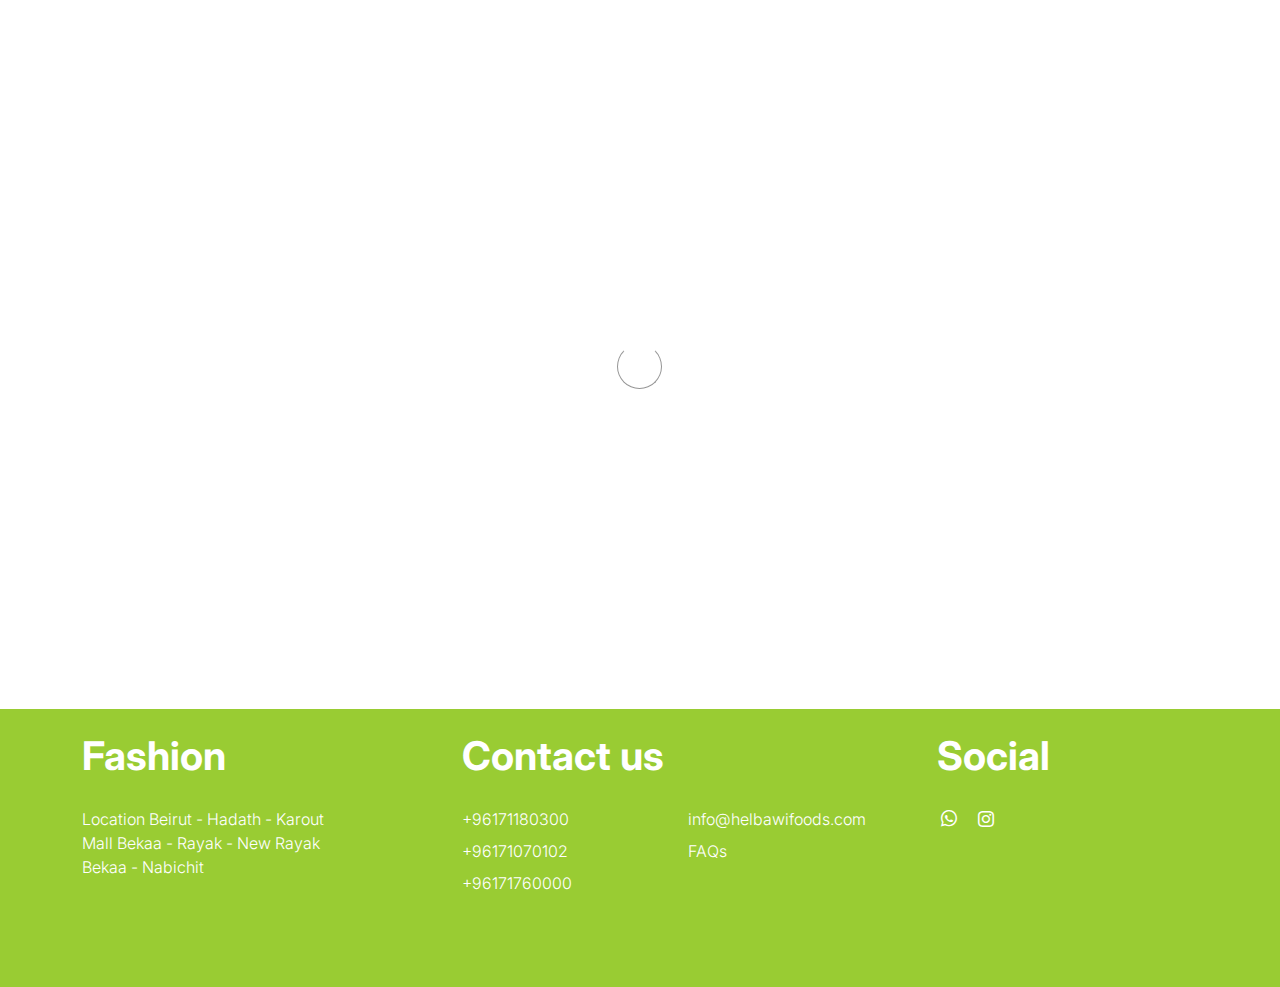
<file: index.html/about.html>
<!doctype html>
<html lang="en">
    <head>
        <meta charset="utf-8">
        <meta name="viewport" content="width=device-width, initial-scale=1">

        <meta name="description" content="">
        <meta name="author" content="">

        <title>Tooplate's Little Fashion - About Page</title>

        <!-- CSS FILES -->
        <link rel="preconnect" href="https://fonts.googleapis.com">

        <link rel="preconnect" href="https://fonts.gstatic.com" crossorigin>

        <link href="https://fonts.googleapis.com/css2?family=Inter:wght@100;300;400;700;900&display=swap" rel="stylesheet">

        <link href="css/bootstrap.min.css" rel="stylesheet">
        <link href="css/bootstrap-icons.css" rel="stylesheet">

        <link rel="stylesheet" href="css/slick.css"/>

        <link href="css/tooplate-little-fashion.css" rel="stylesheet">
        
<!--

Tooplate 2127 Little Fashion

https://www.tooplate.com/view/2127-little-fashion

-->
    </head>
    
    <body>

        <section class="preloader">
            <div class="spinner">
                <span class="sk-inner-circle"></span>
            </div>
        </section>
    
        <main>

            <nav class="navbar navbar-expand-lg">
                <div class="container">
                    <button class="navbar-toggler" type="button" data-bs-toggle="collapse" data-bs-target="#navbarNav" aria-controls="navbarNav" aria-expanded="false" aria-label="Toggle navigation">
                        <span class="navbar-toggler-icon"></span>
                    </button>
                    <a class="navbar-brand" href="index.html"><strong>Helbawi Foods</strong></a>
                    <div class="d-lg-none">
                        <a href="sign-in.html" class="bi-person custom-icon me-3"></a>

                        <a href="product-detail.html" class="bi-bag custom-icon"></a>
                    </div>

                    <div class="collapse navbar-collapse" id="navbarNav">
                      <ul class="navbar-nav mx-auto">
                            <li class="nav-item">
                                <a class="nav-link" href="index.html">Home</a>
                            </li>
                            <li class="nav-item"> <a class="nav-link active" href="about.html">About</a></li>
                            <li class="nav-item">
                                <a class="nav-link" href="products.html">Products</a>
                            </li>
                            <li class="nav-item"> <a class="nav-link" href="checkout.html">Checkout</a></li>
                            <li class="nav-item">
                                <a class="nav-link" href="contact.html">Contact</a>
                            </li>
                        </ul>

                        <p>&nbsp;</p>
                        <div class="d-none d-lg-block"> </div>
                    </div>
                </div>
            </nav>
<section class="testimonial section-padding">
      <div class="container">
                    <div class="row">

                      <div class="col-lg-9 mx-auto col-11">
                        <h2 class="text-center vvv">About us</h2>
                          <div class="slick-testimonial">
<div>
  <p class="lead bbb">Helbawi Foods is a treasure trove for those seeking healthy and quality groceries in Beirut. They boast a diverse selection, from nuts and dried fruits to spices, coffee, and even incense, all chosen with discerning taste. Whether you're fueling your fitness or simply craving natural goodness, Helbawi has something for every palate. And best of all, they make it easy to enjoy their offerings with convenient online ordering and delivery. So skip the supermarket hustle and step into a world of vibrant flavors and mindful sourcing - experience the difference with Helbawi Foods. </p>
  <div class="slick-testimonial-client d-flex align-items-center mt-4"> </div>
                            </div>
</div>
                        </div>

                    </div>
                </div>
            </section>

        </main>

        <footer class="site-footer">
            <div class="container">
                <div class="row">

                    <div class="col-lg-3 col-10 me-auto mb-4">
                      <h4 class="text-white mb-3">Fashion</h4>
                      <p class="footer-menu-link">Location Beirut - Hadath - Karout Mall Bekaa - Rayak - New Rayak Bekaa - Nabichit <br>
                      </p>
                      <br>
</div>

                    <div class="col-lg-5 col-8">
                      <h5 class="text-white mb-3">Contact us</h5>
                      <ul class="footer-menu d-flex flex-wrap">
                        <li class="footer-menu-item"><a href="about.html" class="footer-menu-link">+96171180300</a></li>
                        <li class="footer-menu-item"><a href="#" class="footer-menu-link">info@helbawifoods.com</a></li>
                        <li class="footer-menu-item"><a href="#" class="footer-menu-link">+96171070102</a></li>
                        <li class="footer-menu-item"><a href="#" class="footer-menu-link">FAQs</a></li>
                        <li class="footer-menu-item"><a href="#" class="footer-menu-link">+96171760000</a></li>
                      </ul>
                    </div>

                    <div class="col-lg-3 col-4">
                        <h5 class="text-white mb-3">Social</h5>

                        <ul class="social-icon">

                            <li></li>

                            <li><a href="#" class="social-icon-link bi-whatsapp"></a></li>

                            <li><a href="#" class="social-icon-link bi-instagram"></a></li>

                            <li></li>
                        </ul>
                    </div>

                </div>
            </div>
        </footer>

        <!-- TEAM MEMBER MODAL -->
        <div class="modal fade" id="don" tabindex="-1" aria-labelledby="exampleModalLabel" aria-hidden="true">
            <div class="modal-dialog modal-dialog-centered modal-lg">
                <div class="modal-content border-0">
                    <div class="modal-header flex-column">
                        <h3 class="modal-title" id="exampleModalLabel">Don Haruko</h3>

                        <h6 class="text-muted">Product, VP</h6>

                        <button type="button" class="btn-close" data-bs-dismiss="modal" aria-label="Close"></button>
                    </div>

                    <div class="modal-body">
                        <h5 class="mb-4">Over three years in business had the chance to work on variety of projects, with companies</h5>

                        <div class="row mb-4">
                            <div class="col-lg-6 col-12">
                                <p>Lorem ipsum dolor sit amet, consectetur adipiscing elit, sed do eiusmod tempor incididunt ut labore et dolore magna aliqua.</p>
                            </div>

                            <div class="col-lg-6 col-12">
                                <p>Incididunt ut labore et dolore magna aliqua. Quis ipsum suspendisse commodo viverra.</p>
                            </div>
                        </div>

                        <ul class="social-icon">
                            <li class="me-3"><strong>Where to find?</strong></li>

                            <li><a href="#" class="social-icon-link bi-youtube"></a></li>

                            <li><a href="#" class="social-icon-link bi-whatsapp"></a></li>

                            <li><a href="#" class="social-icon-link bi-instagram"></a></li>
                        </ul>
                    </div>
                </div>

            </div>
        </div>

        <!-- TEAM MEMBER MODAL -->
        <div class="modal fade" id="kelly" tabindex="-1" aria-labelledby="exampleModalLabel" aria-hidden="true">
            <div class="modal-dialog modal-dialog-centered modal-lg">
                <div class="modal-content border-0">
                    <div class="modal-header flex-column">
                        <h3 class="modal-title" id="exampleModalLabel">Kelly Lisa</h3>

                        <h6 class="text-muted">Global, Head of Marketing</h6>

                        <button type="button" class="btn-close" data-bs-dismiss="modal" aria-label="Close"></button>
                    </div>

                    <div class="modal-body">
                        <h5 class="mb-4">Over three years in business had the chance to work on variety of projects, with companies</h5>

                        <div class="row mb-4">
                            <div class="col-lg-6 col-12">
                                <p>Lorem ipsum dolor sit amet, consectetur adipiscing elit, sed do eiusmod tempor incididunt ut labore et dolore magna aliqua.</p>
                            </div>

                            <div class="col-lg-6 col-12">
                                <p>Incididunt ut labore et dolore magna aliqua. Quis ipsum suspendisse commodo viverra.</p>
                            </div>
                        </div>

                        <ul class="social-icon">
                            <li class="me-3"><strong>Where to find?</strong></li>

                            <li><a href="#" class="social-icon-link bi-facebook"></a></li>

                            <li><a href="#" class="social-icon-link bi-instagram"></a></li>
                        </ul>
                    </div>
                </div>

            </div>
        </div>

        <!-- TEAM MEMBER MODAL -->
        <div class="modal fade" id="marie" tabindex="-1" aria-labelledby="exampleModalLabel" aria-hidden="true">
            <div class="modal-dialog modal-dialog-centered modal-lg">
                <div class="modal-content border-0">
                    <div class="modal-header flex-column">
                        <h3 class="modal-title" id="exampleModalLabel">Marie Sam</h3>

                        <h6 class="text-muted">Founder & CEO</h6>

                        <button type="button" class="btn-close" data-bs-dismiss="modal" aria-label="Close"></button>
                    </div>

                    <div class="modal-body">
                        <h5 class="mb-4">Over three years in business had the chance to work on variety of projects, with companies</h5>

                        <div class="row mb-4">
                            <div class="col-lg-6 col-12">
                                <p>Lorem ipsum dolor sit amet, consectetur adipiscing elit, sed do eiusmod tempor incididunt ut labore et dolore magna aliqua.</p>
                            </div>

                            <div class="col-lg-6 col-12">
                                <p>Incididunt ut labore et dolore magna aliqua. Quis ipsum suspendisse commodo viverra.</p>
                            </div>
                        </div>

                        <ul class="social-icon">
                            <li class="me-3"><strong>Where to find?</strong></li>

                            <li><a href="#" class="social-icon-link bi-twitter"></a></li>

                            <li><a href="#" class="social-icon-link bi-linkedin"></a></li>

                            <li><a href="#" class="social-icon-link bi-envelope"></a></li>
                        </ul>
                    </div>
                </div>

            </div>
        </div>

        <!-- JAVASCRIPT FILES -->
        <script src="js/jquery.min.js"></script>
        <script src="js/bootstrap.bundle.min.js"></script>
        <script src="js/Headroom.js"></script>
        <script src="js/jQuery.headroom.js"></script>
        <script src="js/slick.min.js"></script>
        <script src="js/custom.js"></script>

    </body>
</html>
</file>
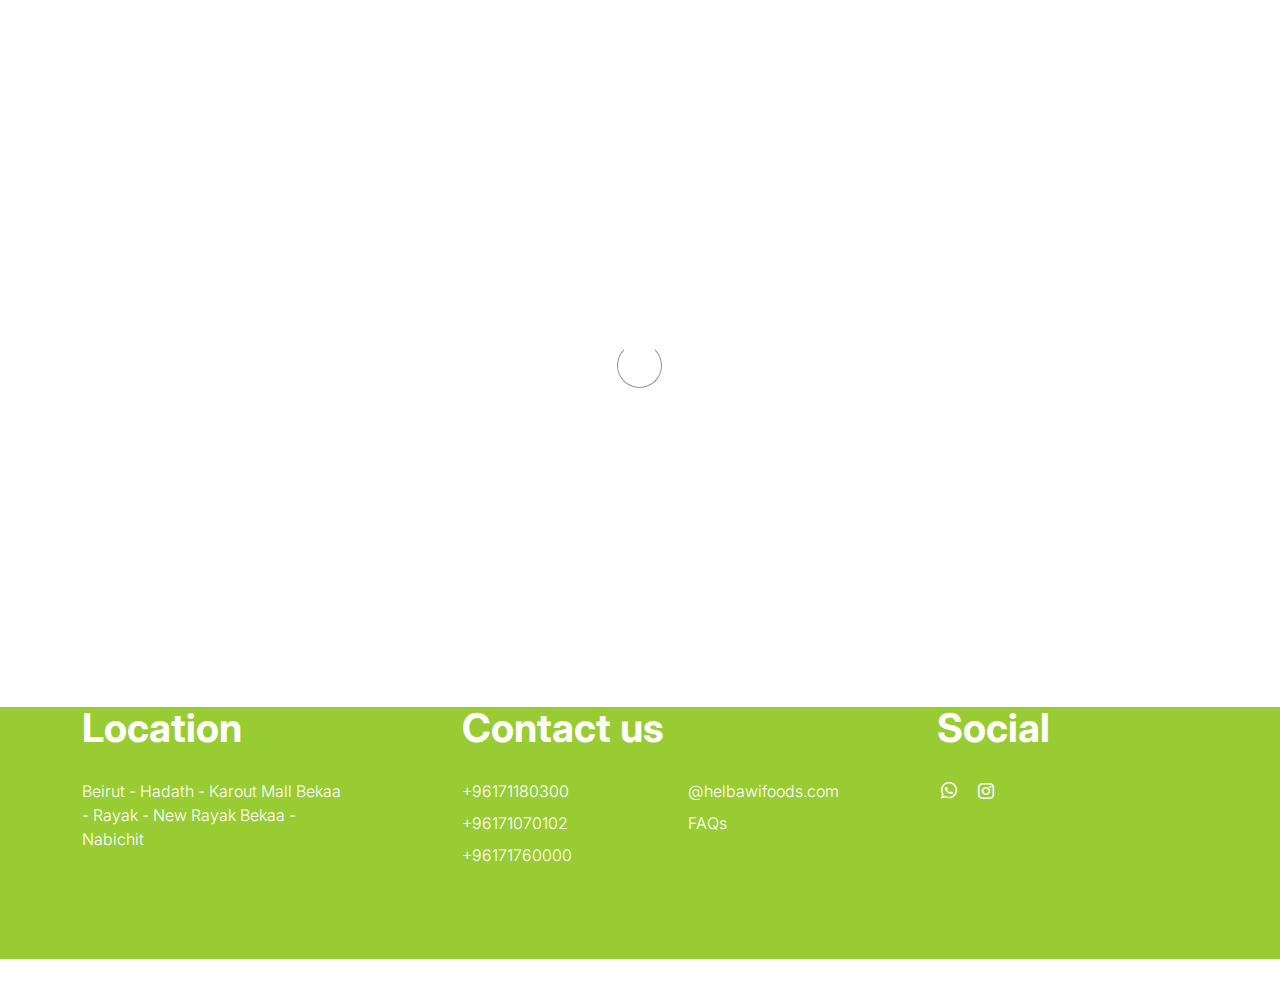
<file: index.html/checkout.html>
<!doctype html>
<html lang="en">
    <head>
        <meta charset="utf-8">
        <meta name="viewport" content="width=device-width, initial-scale=1">

        <meta name="description" content="">
        <meta name="author" content="">

        <title>Tooplate's Little Fashion - FAQs Page</title>

        <!-- CSS FILES -->
        <link rel="preconnect" href="https://fonts.googleapis.com">

        <link rel="preconnect" href="https://fonts.gstatic.com" crossorigin>

        <link href="https://fonts.googleapis.com/css2?family=Inter:wght@100;300;400;700;900&display=swap" rel="stylesheet">

        <link href="css/bootstrap.min.css" rel="stylesheet">
        <link href="css/bootstrap-icons.css" rel="stylesheet">

        <link rel="stylesheet" href="css/slick.css"/>

        <link href="css/tooplate-little-fashion.css" rel="stylesheet">
        
<!--

Tooplate 2127 Little Fashion

https://www.tooplate.com/view/2127-little-fashion

-->
    </head>
    
    <body>

        <section class="preloader">
            <div class="spinner">
                <span class="sk-inner-circle"></span>
            </div>
        </section>
    
        <main>

            <nav class="navbar navbar-expand-lg">
                <div class="container">
                    <button class="navbar-toggler" type="button" data-bs-toggle="collapse" data-bs-target="#navbarNav" aria-controls="navbarNav" aria-expanded="false" aria-label="Toggle navigation">
                        <span class="navbar-toggler-icon"></span>
                    </button>
                    <a class="navbar-brand bbb" href="index.html"><strong class="titre bbb">Helbawi Foods</strong></a>
                    <div class="d-lg-none">
                        <a href="sign-in.html" class="bi-person custom-icon me-3"></a>

                        <a href="product-detail.html" class="bi-bag custom-icon"></a>
                    </div>

                    <div class="collapse navbar-collapse" id="navbarNav">
                        <ul class="navbar-nav mx-auto">
                            <li class="nav-item">
                                <a class="nav-link" href="index.html">Home</a>
                            </li>
                            <li class="nav-item"> <a class="nav-link" href="about.html">About</a></li>
                            <li class="nav-item">
                                <a class="nav-link" href="products.html">Products</a>
                            </li>
                            <li class="nav-item"><a class="nav-link active" href="checkout.html">Checkout</a></li>
                            <li class="nav-item">
                                <a class="nav-link" href="contact.html">Contact</a>
                            </li>
                        </ul>

                        <div class="d-none d-lg-block"> </div>
                    </div>
                </div>
            </nav>

            <header class="site-header section-padding d-flex justify-content-center align-items-center">
                <div class="container">
                    <div class="row">

                        <div class="col-lg-10 col-12">
                          <h1> <span class="d-block text-dark">your card is empty :/</span> </h1>
                        </div>
                    </div>
                </div>
            </header>

            <section class="faq section-padding">
                <div class="container">
                    <div class="row"> </div>
                </div>
            </section>

        </main>

        <footer class="site-footer">
            <div class="container">
                <div class="row">

                    <div class="col-lg-3 col-10 me-auto mb-4">
                      <h4 class="text-white mb-3">Location</h4>
                      <p class="footer-menu-link">Beirut - Hadath - Karout Mall Bekaa - Rayak - New Rayak Bekaa - Nabichit <br>
                      </p>
                      <br>
</div>

                    <div class="col-lg-5 col-8">
                      <h5 class="text-white mb-3">Contact us</h5>
                      <ul class="footer-menu d-flex flex-wrap">
                        <li class="footer-menu-item"><a href="about.html" class="footer-menu-link">+96171180300</a></li>
                        <li class="footer-menu-item"><a href="#" class="footer-menu-link">@helbawifoods.com</a></li>
                        <li class="footer-menu-item"><a href="#" class="footer-menu-link">+96171070102</a></li>
                        <li class="footer-menu-item"><a href="#" class="footer-menu-link">FAQs</a></li>
                        <li class="footer-menu-item"><a href="#" class="footer-menu-link">+96171760000</a></li>
                      </ul>
                  </div>

                    <div class="col-lg-3 col-4">
                        <h5 class="text-white mb-3">Social</h5>

                        <ul class="social-icon">

                            <li></li>

                            <li><a href="#" class="social-icon-link bi-whatsapp"></a></li>

                            <li><a href="#" class="social-icon-link bi-instagram"></a></li>

                            <li></li>
                        </ul>
                    </div>

                </div>
            </div>
        </footer>

        <!-- JAVASCRIPT FILES -->
        <script src="js/jquery.min.js"></script>
        <script src="js/bootstrap.bundle.min.js"></script>
        <script src="js/Headroom.js"></script>
        <script src="js/jQuery.headroom.js"></script>
        <script src="js/slick.min.js"></script>
        <script src="js/custom.js"></script>

    </body>
</html>
</file>
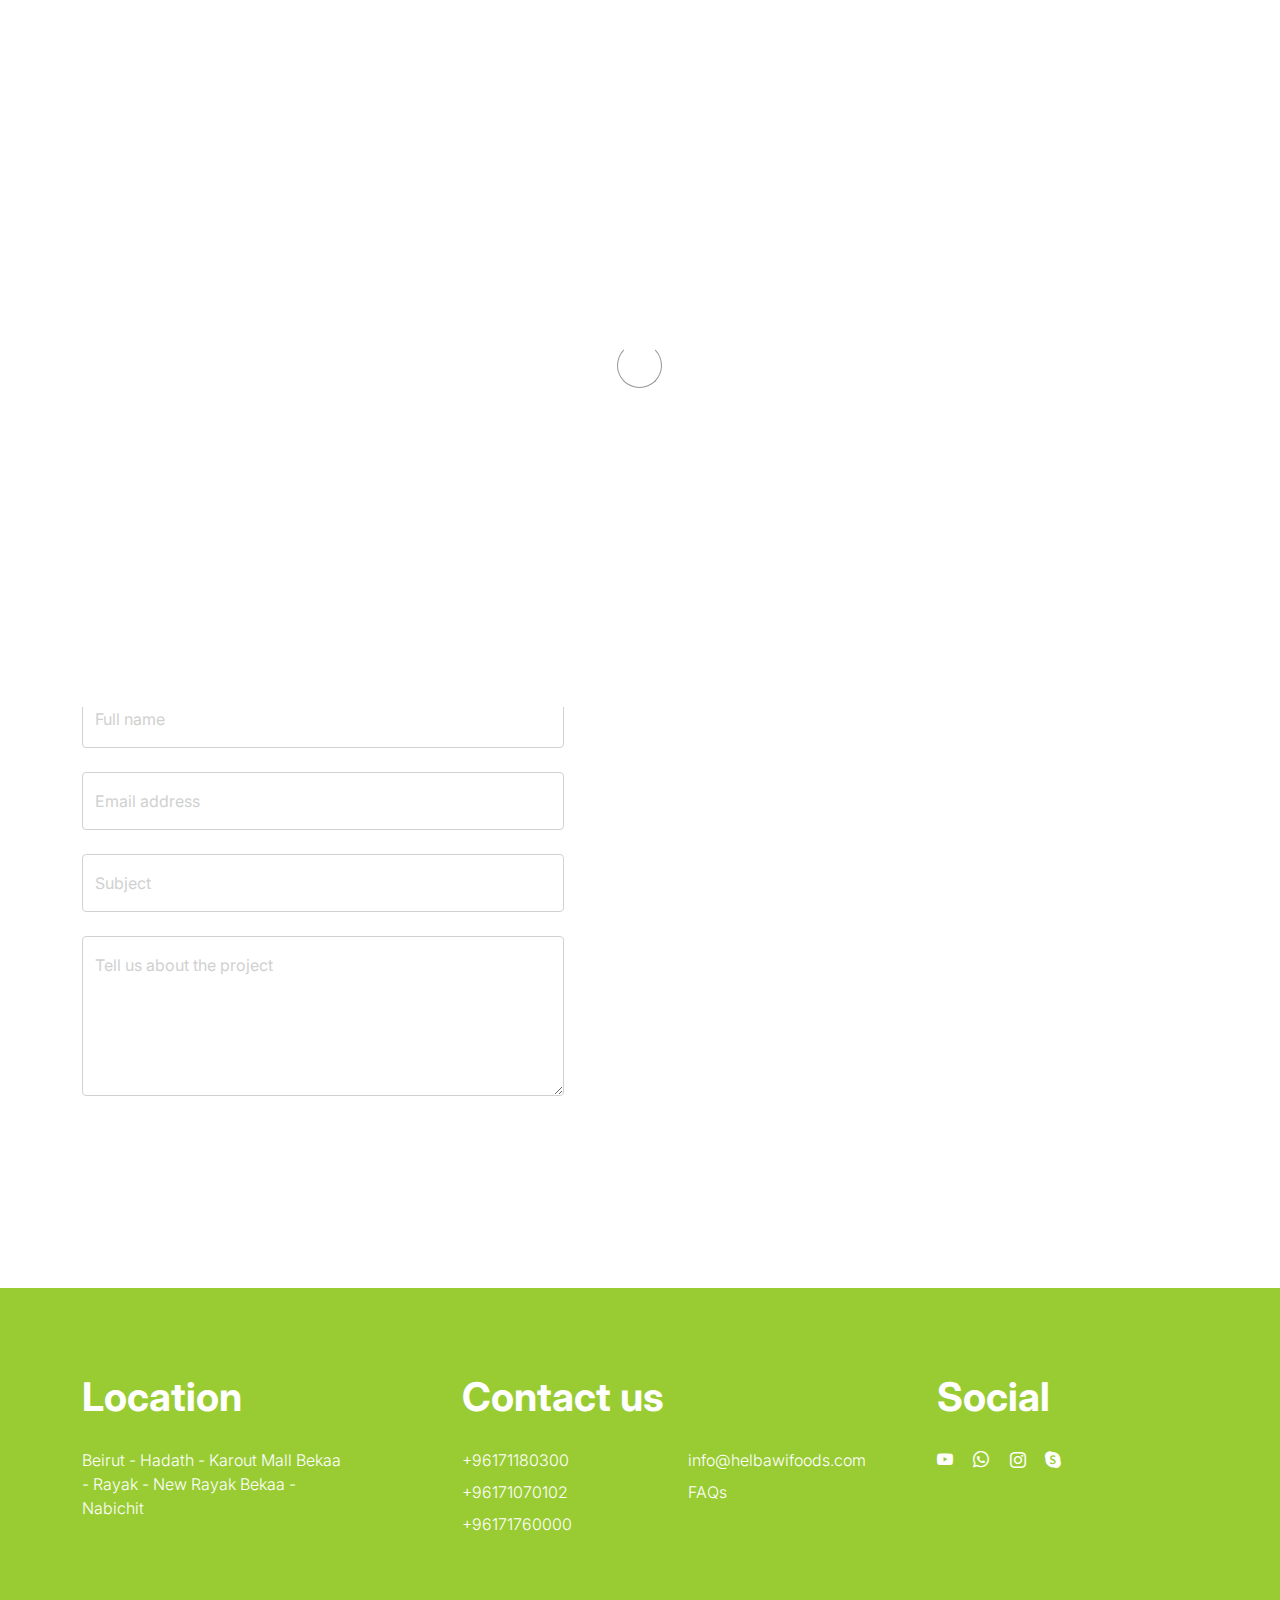
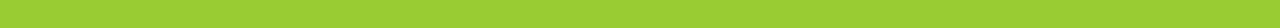
<file: index.html/contact.html>
<!doctype html>
<html lang="en">
    <head>
        <meta charset="utf-8">
        <meta name="viewport" content="width=device-width, initial-scale=1">

        <meta name="description" content="">
        <meta name="author" content="">

        <title>Tooplate's Little Fashion - Contact Page</title>

        <!-- CSS FILES -->
        <link rel="preconnect" href="https://fonts.googleapis.com">

        <link rel="preconnect" href="https://fonts.gstatic.com" crossorigin>

        <link href="https://fonts.googleapis.com/css2?family=Inter:wght@100;300;400;700;900&display=swap" rel="stylesheet">

        <link href="css/bootstrap.min.css" rel="stylesheet">
        <link href="css/bootstrap-icons.css" rel="stylesheet">

        <link rel="stylesheet" href="css/slick.css"/>

        <link href="css/tooplate-little-fashion.css" rel="stylesheet">
        
<!--

Tooplate 2127 Little Fashion

https://www.tooplate.com/view/2127-little-fashion

-->
    </head>
    
    <body>

        <section class="preloader">
            <div class="spinner">
                <span class="sk-inner-circle"></span>
            </div>
        </section>
    
        <main>

            <nav class="navbar navbar-expand-lg">
                <div class="container">
                    <button class="navbar-toggler" type="button" data-bs-toggle="collapse" data-bs-target="#navbarNav" aria-controls="navbarNav" aria-expanded="false" aria-label="Toggle navigation">
                        <span class="navbar-toggler-icon"></span>
                    </button>
                    <a class="navbar-brand" href="index.html"><strong class="titre bbb">Helbawi Foods</strong></a>
                    <div class="d-lg-none">
                        <a href="sign-in.html" class="bi-person custom-icon me-3"></a>

                        <a href="product-detail.html" class="bi-bag custom-icon"></a>
                    </div>

                    <div class="collapse navbar-collapse" id="navbarNav">
                        <ul class="navbar-nav mx-auto">
                            <li class="nav-item">
                                <a class="nav-link" href="index.html">Home</a>
                            </li>
                            <li class="nav-item"><a class="nav-link" href="about.html">About</a></li>
                            <li class="nav-item">
                                <a class="nav-link" href="products.html">Products</a>
                            </li>
                            <li class="nav-item"> <a class="nav-link" href="checkout.html">Checkout</a></li>
                            <li class="nav-item">
                                <a class="nav-link active" href="contact.html">Contact</a>
                            </li>
                        </ul>

                        <div class="d-none d-lg-block"> </div>
                    </div>
                </div>
            </nav>

            <header class="site-header section-padding-img site-header-image">
                <div class="container">
                    <div class="row">

                        <div class="col-lg-10 col-12 header-info">
                          <h1> <span class="d-block text-dark">STAY CONNECTED!</span></h1>
</div>
                    </div>
                </div>
</header>

            <section class="contact section-padding">
                <div class="container">
                    <div class="row">
                        
                        <div class="col-lg-6 col-12">
                          <h2 class="mb-4 bbb">Send us a message</h2>
                          <form class="contact-form me-lg-5 pe-lg-3" role="form">

                                <div class="form-floating">
                                    <input type="text" name="name" id="name" class="form-control" placeholder="Full name" required>

                                    <label for="name">Full name</label>
                                </div>

                                <div class="form-floating my-4">
                                    <input type="email" name="email" id="email" pattern="[^ @]*@[^ @]*" class="form-control" placeholder="Email address" required>

                                    <label for="email">Email address</label>
                                </div>
                                
                                <div class="form-floating my-4">
                                    <input type="subject" name="subject" id="subject"class="form-control" placeholder="Subject" required>

                                    <label for="subject">Subject</label>
                                </div>

                                <div class="form-floating mb-4">
                                    <textarea id="message" name="message" class="form-control" placeholder="Leave a comment here" required style="height: 160px"></textarea>

                                    <label for="message">Tell us about the project</label>
                                </div>

                                <div class="col-lg-5 col-6">
                                    <button type="submit" class="form-control">Send</button>
                                </div>
                            </form>
                        </div>
</div>
                </div>
            </section>
        </main>

        <footer class="site-footer">
            <div class="container">
                <div class="row">

                    <div class="col-lg-3 col-10 me-auto mb-4">
                      <h4 class="text-white mb-3">Location</h4>
                      <p class="footer-menu-link">Beirut - Hadath - Karout Mall Bekaa - Rayak - New Rayak Bekaa - Nabichit<br>
                      </p>
                      <br>
                        
                    </div>

                    <div class="col-lg-5 col-8">
                      <h5 class="text-white mb-3">Contact us</h5>
                      <ul class="footer-menu d-flex flex-wrap">
                        <li class="footer-menu-item"><a href="about.html" class="footer-menu-link">+96171180300</a></li>
                        <li class="footer-menu-item"><a href="#" class="footer-menu-link">info@helbawifoods.com</a></li>
                        <li class="footer-menu-item"><a href="#" class="footer-menu-link">+96171070102</a></li>
                        <li class="footer-menu-item"><a href="#" class="footer-menu-link">FAQs</a></li>
                        <li class="footer-menu-item"><a href="#" class="footer-menu-link">+96171760000</a></li>
                      </ul>
                    </div>

                    <div class="col-lg-3 col-4">
                        <h5 class="text-white mb-3">Social</h5>

                        <ul class="social-icon">

                            <li><a href="#" class="social-icon-link bi-youtube"></a></li>

                            <li><a href="#" class="social-icon-link bi-whatsapp"></a></li>

                            <li><a href="#" class="social-icon-link bi-instagram"></a></li>

                            <li><a href="#" class="social-icon-link bi-skype"></a></li>
                        </ul>
                    </div>

                </div>
            </div>
        </footer>

        <!-- JAVASCRIPT FILES -->
        <script src="js/jquery.min.js"></script>
        <script src="js/bootstrap.bundle.min.js"></script>
        <script src="js/Headroom.js"></script>
        <script src="js/jQuery.headroom.js"></script>
        <script src="js/slick.min.js"></script>
        <script src="js/custom.js"></script>
    </body>
</html>
</file>
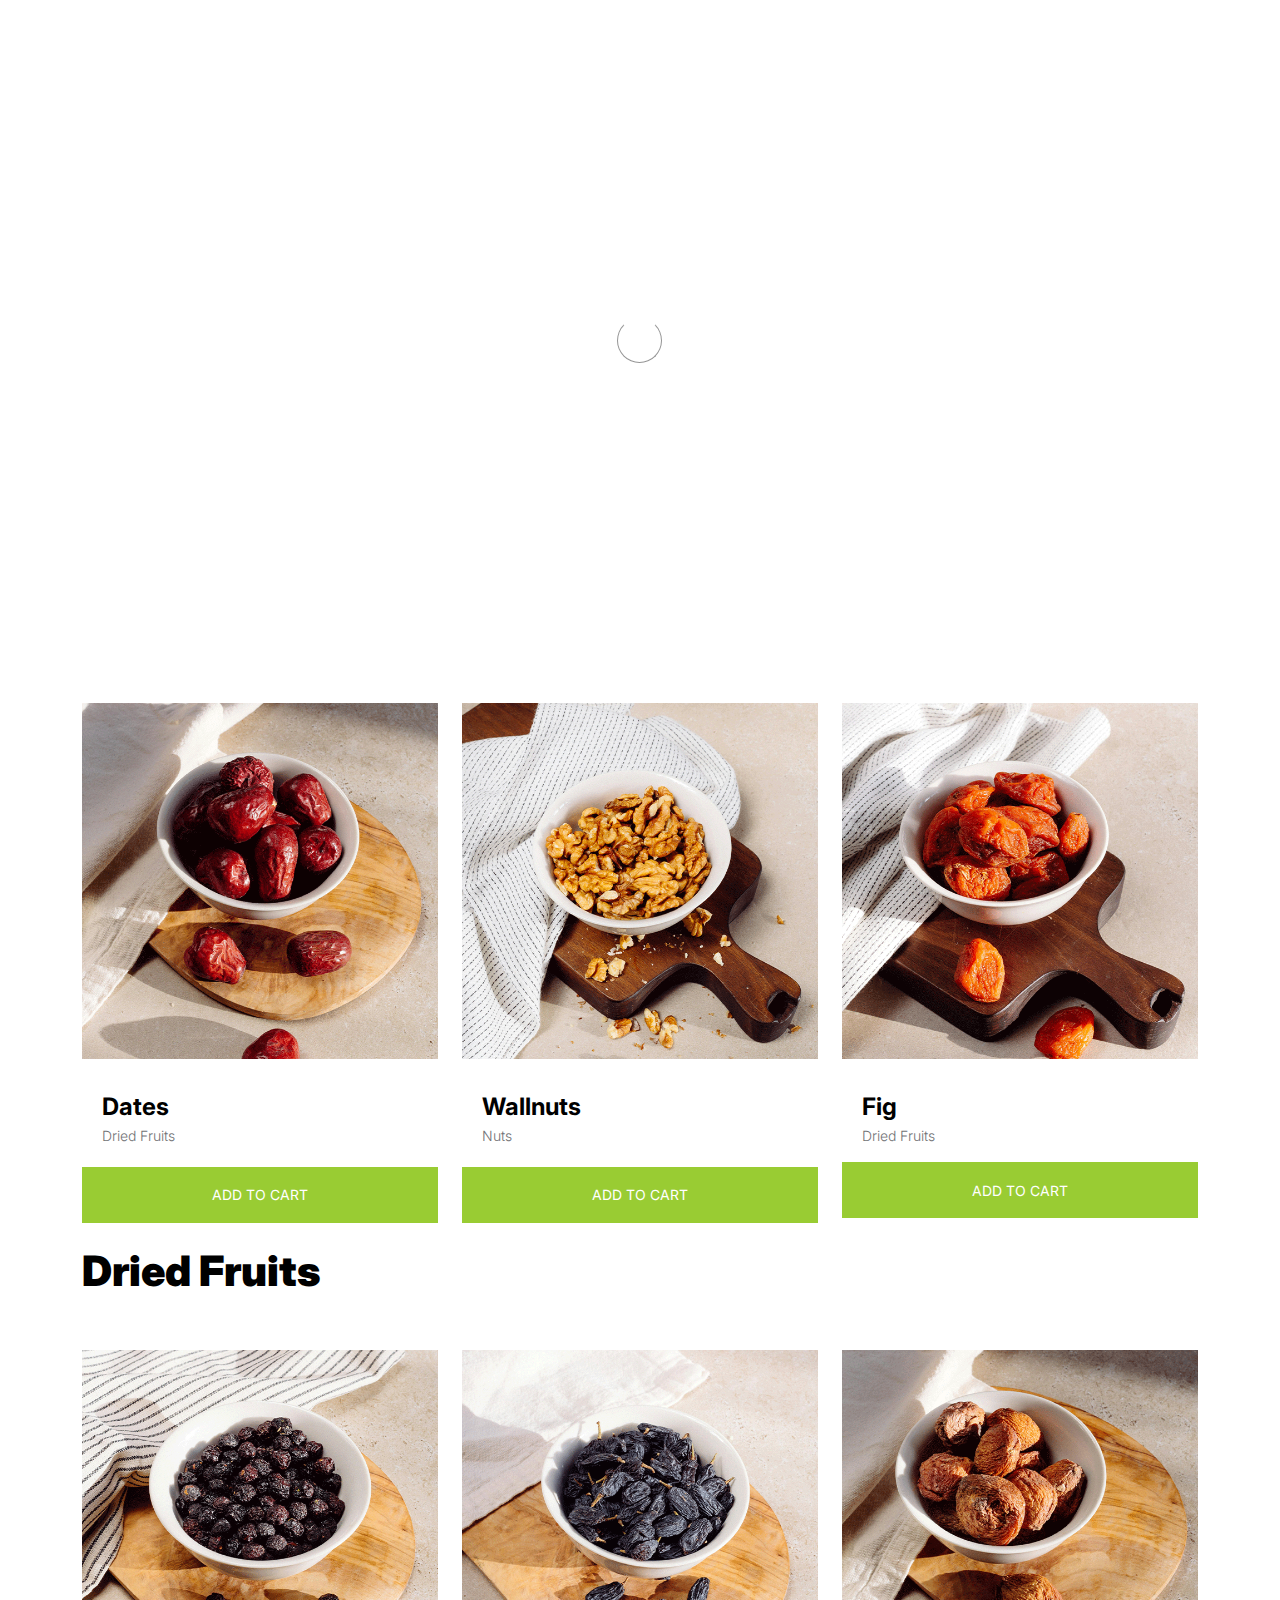
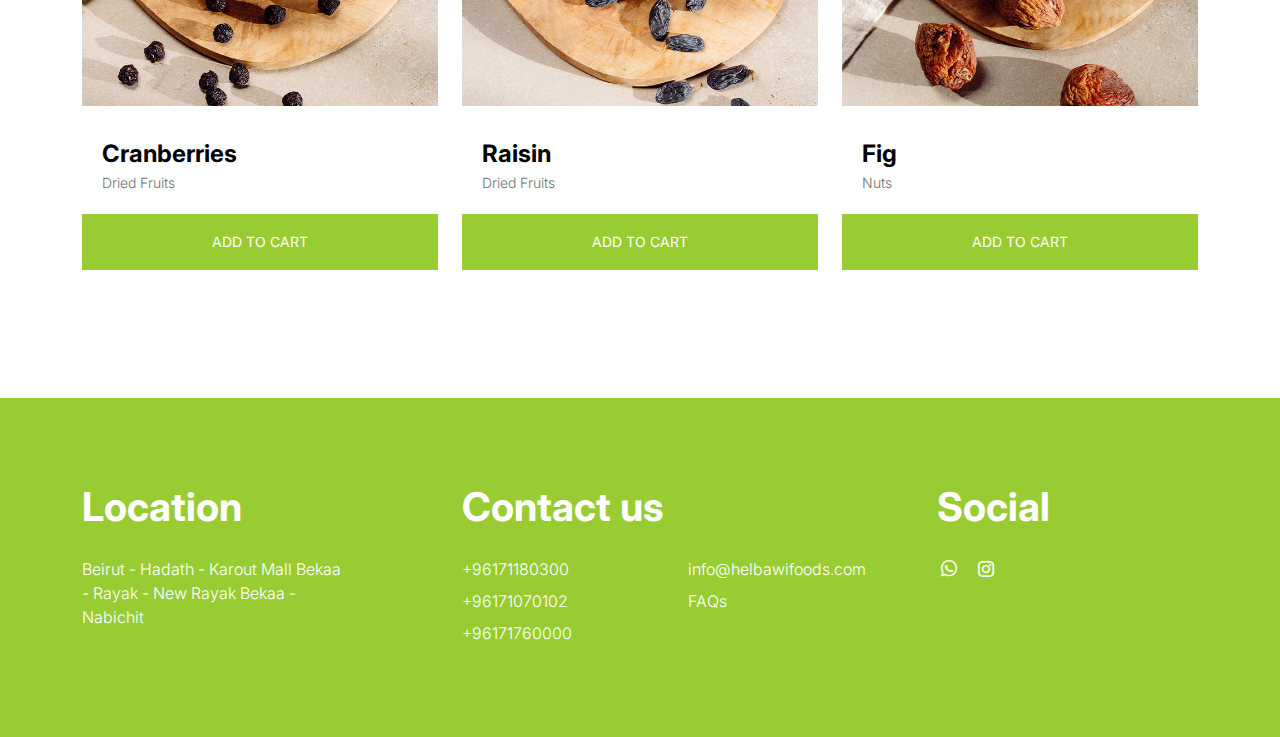
<file: index.html/products.html>
<!doctype html>
<html lang="en">
    <head>
        <meta charset="utf-8">
        <meta name="viewport" content="width=device-width, initial-scale=1">

        <meta name="description" content="">
        <meta name="author" content="">

        <title>Tooplate's Little Fashion - Products</title>

        <!-- CSS FILES -->
        <link rel="preconnect" href="https://fonts.googleapis.com">

        <link rel="preconnect" href="https://fonts.gstatic.com" crossorigin>

        <link href="https://fonts.googleapis.com/css2?family=Inter:wght@100;300;400;700;900&display=swap" rel="stylesheet">

        <link href="css/bootstrap.min.css" rel="stylesheet">
        <link href="css/bootstrap-icons.css" rel="stylesheet">

        <link rel="stylesheet" href="css/slick.css"/>

        <link href="css/tooplate-little-fashion.css" rel="stylesheet">
<!--

Tooplate 2127 Little Fashion

https://www.tooplate.com/view/2127-little-fashion

-->
    </head>
    
    <body>

        <section class="preloader">
            <div class="spinner">
                <span class="sk-inner-circle"></span>
            </div>
        </section>
    
        <main>

            <nav class="navbar navbar-expand-lg">
                <div class="container">
                    <button class="navbar-toggler" type="button" data-bs-toggle="collapse" data-bs-target="#navbarNav" aria-controls="navbarNav" aria-expanded="false" aria-label="Toggle navigation">
                        <span class="navbar-toggler-icon"></span>
                    </button>
                    <a class="navbar-brand" href="index.html"><strong class="titre bbb">Helbawi Foods</strong></a>
                    <div class="d-lg-none">
                        <a href="sign-in.html" class="bi-person custom-icon me-3"></a>

                        <a href="product-detail.html" class="bi-bag custom-icon"></a>
                    </div>

                    <div class="collapse navbar-collapse" id="navbarNav">
                        <ul class="navbar-nav mx-auto">
                            <li class="nav-item">
                                <a class="nav-link" href="index.html">Home</a>
                            </li>
                            <li class="nav-item"> <a class="nav-link" href="about.html">About</a></li>
                            <li class="nav-item">
                                <a class="nav-link active" href="products.html">Products</a>
                            </li>
                            <li class="nav-item"> <a class="nav-link" href="checkout.html">Checkout</a></li>
                            <li class="nav-item">
                                <a class="nav-link" href="contact.html">Contact</a>
                            </li>
                        </ul>

                        <div class="d-none d-lg-block"> </div>
                    </div>
                </div>
            </nav>

            <header class="site-header section-padding d-flex justify-content-center align-items-center">
                <div class="container">
                    <div class="row">

                        <div class="col-lg-10 col-12">
                          <h1> <span class="d-block text-dark">Choose your</span></h1>
                          <h1><span class="d-block text-dark">favorites</span> </h1>
                        </div>
                    </div>
                </div>
            </header>

            <section class="products section-padding">
                <div class="container">
                    <div class="row">
                        
                        <div class="col-12">
                            <h2 class="mb-5 bbb">New Arrivals</h2>
                        </div>

                        <div class="col-lg-4 col-12 mb-3">
                            <div class="product-thumb">
                                <a href="product-detail.html">
                                    <img src="images/product/aaewr.gif" class="img-fluid product-image" alt="">                                </a>

                              <div class="product-top d-flex"> </div>

                              <div class="product-info d-flex">
                                    <div>
                                      <h5 class="product-title mb-0"> <a href="product-detail.html" class="product-title-link ccc">Dates</a></h5>
                                      <p class="product-p">Dried Fruits</p>
                                    </div>

                                    <small class="product-price text-muted ms-auto">$25</small>
                                </div>
                                <a href="products.html">
                                <button type="submit" class="btn custom-btn cart-btn" data-bs-toggle="modal" data-bs-target="#cart-modal">Add to Cart</button>
                          </a>                            </div>
                        </div>

                        <div class="col-lg-4 col-12 mb-3">
                            <div class="product-thumb">
                                <a href="product-detail.html">
                                    <img src="images/product/kniil;ll;.gif" class="img-fluid product-image" alt="">                                </a>

                                <div class="product-top d-flex"> </div>

                              <div class="product-info d-flex">
                                    <div>
                                      <h5 class="product-title mb-0"> <a href="product-detail.html" class="product-title-link ccc">Wallnuts</a></h5>
                                      <p class="product-p">Nuts</p>
                                    </div>

                                    <small class="product-price text-muted ms-auto">$35</small>
                                </div>
                                <a href="products.html">
                                <button type="submit" class="btn custom-btn cart-btn" data-bs-toggle="modal" data-bs-target="#cart-modal">Add to Cart</button>
                          </a>                            </div>
                        </div>
<div class="col-lg-4 col-12">
            <div class="product-thumb">
                                <a href="product-detail.html">
                                    <img src="images/product/k.gif" class="img-fluid product-image" alt="">                                </a>

              <div class="product-top d-flex"> </div>

              <div class="product-info d-flex">
                                    <div>
                                      <h5 class="product-title mb-0"> <a href="product-detail.html" class="product-title-link ccc">Fig</a></h5>
                                      <p class="product-p">Dried Fruits</p>
                                    </div>

                                    <small class="product-price text-muted ms-auto">$45</small>
                                </div>
                                <a href="products.html">
                                <button type="submit" class="btn custom-btn cart-btn" data-bs-toggle="modal" data-bs-target="#cart-modal">Add to Cart</button>
          </a>            </div>
                      </div>

                        <div class="col-12">
                          <h2 class="mb-5 bbb">Dried Fruits</h2>
                        </div>

                        <div class="col-lg-4 col-12 mb-3">
                            <div class="product-thumb">
                                <a href="product-detail.html">
                                    <img src="images/product/bougi.gif" class="img-fluid product-image" alt="">                                </a>

                                <div class="product-top d-flex"> </div>

                              <div class="product-info d-flex">
                                    <div>
                                      <h5 class="product-title mb-0"> <a href="product-detail.html" class="product-title-link ccc">Cranberries</a></h5>
                                      <p class="product-p" data_temp_dwid="1">Dried Fruits</p>
                                    </div>

                                    <small class="product-price text-muted ms-auto">$50</small>
                                </div>
                                <a href="products.html">
                                <button type="submit" class="btn custom-btn cart-btn" data-bs-toggle="modal" data-bs-target="#cart-modal">Add to Cart</button>
                          </a>                            </div>
                        </div>

                        <div class="col-lg-4 col-12 mb-3">
                            <div class="product-thumb">
                                <a href="product-detail.html">
                                    <img src="images/product/sdfhgjh.gif" class="img-fluid product-image" alt="">                                </a>

                                <div class="product-top d-flex"> </div>

                                <div class="product-info d-flex">
                                    <div>
                                      <h5 class="product-title mb-0"> <a href="product-detail.html" class="product-title-link ccc">Raisin</a></h5>
                                      <p class="product-p">Dried Fruits</p>
                                    </div>

                                    <small class="product-price text-muted ms-auto">$100</small>
                                </div>
                                <a href="products.html">
                                <button type="submit" class="btn custom-btn cart-btn" data-bs-toggle="modal" data-bs-target="#cart-modal">Add to Cart</button>
                            </a>                            </div>
                        </div>

                        <div class="col-lg-4 col-12 mb-3">
                            <div class="product-thumb">
                                <a href="product-detail.html">
                                    <img src="images/product/anis-m-WnVrO-DvxcE-unsplash.gif" class="img-fluid product-image" alt="">                                </a>

                                <div class="product-top d-flex"> </div>

                                <div class="product-info d-flex">
                                    <div>
                                      <h5 class="product-title mb-0"> <a href="product-detail.html" class="product-title-link ccc">Fig</a></h5>
                                      <p class="product-p">Nuts</p>
                                    </div>

                                    <small class="product-price text-muted ms-auto">$200</small>
                                </div>
                                <a href="products.html">
                                <button type="submit" class="btn custom-btn cart-btn" data-bs-toggle="modal" data-bs-target="#cart-modal">Add to Cart</button>
                            </a>                            </div>
                        </div>

                    </div>
                </div>
            </section>

        </main>

        <footer class="site-footer">
            <div class="container">
                <div class="row">

                    <div class="col-lg-3 col-10 me-auto mb-4">
                      <h4 class="text-white mb-3">Location</h4>
                      <p class="footer-menu-link">Beirut - Hadath - Karout Mall Bekaa - Rayak - New Rayak Bekaa - Nabichit <br>
                      </p>
                      <br>
                        
                    </div>

                    <div class="col-lg-5 col-8">
                      <h5 class="text-white mb-3">Contact us</h5>
                      <ul class="footer-menu d-flex flex-wrap">
                        <li class="footer-menu-item"><a href="about.html" class="footer-menu-link">+96171180300</a></li>
                        <li class="footer-menu-item"><a href="#" class="footer-menu-link">info@helbawifoods.com</a></li>
                        <li class="footer-menu-item"><a href="#" class="footer-menu-link">+96171070102</a></li>
                        <li class="footer-menu-item"><a href="#" class="footer-menu-link">FAQs</a></li>
                        <li class="footer-menu-item"><a href="#" class="footer-menu-link">+96171760000</a></li>
                      </ul>
                    </div>

                    <div class="col-lg-3 col-4">
                        <h5 class="text-white mb-3">Social</h5>

                        <ul class="social-icon">

                            <li></li>

                            <li><a href="#" class="social-icon-link bi-whatsapp"></a></li>

                            <li><a href="#" class="social-icon-link bi-instagram"></a></li>

                            <li></li>
                        </ul>
                    </div>

                </div>
            </div>
        </footer>

        <!-- JAVASCRIPT FILES -->
        <script src="js/jquery.min.js"></script>
        <script src="js/bootstrap.bundle.min.js"></script>
        <script src="js/Headroom.js"></script>
        <script src="js/jQuery.headroom.js"></script>
        <script src="js/slick.min.js"></script>
        <script src="js/custom.js"></script>

    </body>
</html>
</file>
<file: index.html/css/tooplate-little-fashion.css>
/*

Tooplate 2127 Little Fashion

https://www.tooplate.com/view/2127-little-fashion

*/


/*---------------------------------------
  CUSTOM PROPERTIES ( VARIABLES )             
-----------------------------------------*/
:root {
  --white-color:                #FFFFFF;
  --primary-color:              #FF4400;
  --section-bg-color:           #f0f8ff;
  --dark-color:                 #000000;
  --grey-color:                 #d0d1d1;
  --p-color:                    #717275;

  --body-font-family:           'Inter', sans-serif;

  --h5-font-size:               24px;
  --p-font-size:                20px;
  --copyright-text-font-size:   16px;
  --product-link-font-size:     14px;
  --custom-link-font-size:      12px;

  --font-weight-thin:           100;
  --font-weight-light:          300;
  --font-weight-normal:         400;
  --font-weight-bold:           700;
  --font-weight-black:          900;
}

body,
html {
  height: 100%;
}

html {
  scroll-behavior: smooth;
}
:hover {
    color: #99CC33;
}


@media screen and (prefers-reduced-motion: reduce) {
  html {
    scroll-behavior: auto;
  }
}

body {
    background: var(--white-color);
    font-family: var(--body-font-family);    
    position: relative;
}

/*---------------------------------------
  TYPOGRAPHY               
-----------------------------------------*/

h2,
h3,
h4,
h5,
h6 {
  color: var(--dark-color);
  line-height: inherit;
}

h1,
h2,
h3,
h4,
h5,
h6 {
  font-weight: var(--font-weight-bold);
}

h1,
h2 {
  font-weight: var(--font-weight-black);
}

h1 {
  font-size: 64px;
  line-height: normal;
}

h2 {
  font-size: 42px;
}

h3 {
  font-size: 36px;
}

h4 {
  font-size: 32px;
}

h5 {
  font-size: 24px;
}

h6 {
  font-size: 20px;
}

p {
  color: var(--p-color);
  font-size: var(--p-font-size);
  font-weight: var(--font-weight-light);
}

a, 
button {
  touch-action: manipulation;
  transition: all 0.3s;
}

a {
  color: var(--p-color);
  text-decoration: none;
}

a:hover {
  color: var(--primary-color);
}

.text-primary {
  color: var(--primary-color) !important;
}

::selection {
  background: var(--primary-color);
  color: var(--white-color);
}

/*---------------------------------------
  CUSTOM LINK               
-----------------------------------------*/
.custom-link {
  color: var(--p-color);
  font-size: var(--custom-link-font-size);
  font-weight: var(--font-weight-bold);
  text-transform: uppercase;
  position: relative;
}

.custom-link i {
  position: absolute;
  opacity: 0;
  bottom: 0;
  left: 100%;
  transition: all 0.3s;
  line-height: normal;
}

.custom-link:hover i {
  opacity: 1;
  left: 101%;
}

.lead {
  font-size: 1.5rem;
  font-weight: var(--font-weight-thin);
}

b,
strong {
  font-weight: var(--font-weight-bold);
}

/*---------------------------------------
  PRE LOADER               
-----------------------------------------*/
.preloader {
  position: fixed;
  top: 0;
  left: 0;
  width: 100%;
  height: 100%;
  z-index: 99999;
  display: flex;
  flex-flow: row nowrap;
  justify-content: center;
  align-items: center;
  background: none repeat scroll 0 0 var(--white-color);
}

.spinner {
  border: 1px solid transparent;
  border-radius: 5px;
  position: relative;
}

.spinner::before {
  content: '';
  box-sizing: border-box;
  position: absolute;
  top: 50%;
  left: 50%;
  width: 45px;
  height: 45px;
  margin-top: -10px;
  margin-left: -23px;
  border-radius: 50%;
  border: 1px solid #959595;
  border-top-color: var(--white-color);
  animation: spinner .9s linear infinite;
}

@keyframes spinner {
  to {transform: rotate(360deg);}
}

/*---------------------------------------
  CUSTOM BUTTON & ICON              
-----------------------------------------*/
.custom-btn {
    background-color: #99CC33;
    border-radius: 50px;
    color: var(--white-color);
    font-size: var(--copyright-text-font-size);
    text-transform: uppercase;
    padding: 16.50px 20px;
}

.social-btn {
  background: transparent;
  border: 1px solid var(--grey-color);
  color: var(--dark-color);
  text-transform: none;
}

.social-btn:hover {
  border-color: transparent;
}

.cart-form-select {
  border-radius: 0;
  padding-top: 15px;
  padding-bottom: 15px;
}

.cart-btn {
  border-radius: 0;
  width: 100%;
  font-size: var(--product-link-font-size);
}

.custom-btn:hover,
.slick-slideshow .custom-btn:hover {
    background-color: #FFFFFF;
    color: #99CC33;
}

.custom-icon {
  color: var(--p-color);
  font-size: 24px;
}

.custom-icon {
  display: inline-block;
  vertical-align: middle;
}

.bi-bag.custom-icon {
  font-size: 17px;
}

.featured-icon {
  color: var(--grey-color);
  font-size: 52px;
}

/*---------------------------------------
  DIV SEPARATOR               
-----------------------------------------*/
.div-separator {
  position: relative;
}

.div-separator::before {
  content: "";
  height: 1px;
  background: var(--grey-color);
  display: block;
  width: 100%;
}

.div-separator span {
  position: absolute;
  top: 50%;
  margin-left: -22.5px;
  left: 50%;
  text-align: center;
  background: var(--white-color);
  margin-top: -11px;
  color: var(--dark-color);
  font-weight: var(--font-weight-bold);
  font-size: 14px;
  width: 35px;
  text-transform: uppercase;
}

/*---------------------------------------
  FULL IMAGE               
-----------------------------------------*/
.full-image-img {
  display: block;
  position: absolute;
  z-index: -1;
  right: 0;
  width: 100%;
  bottom: -120px;
  min-width: 650px;
}

@media (min-width: 1600px) {
  .full-image-img {
    bottom: -200px;
  }
}

/*---------------------------------------
  NAVIGATION               
-----------------------------------------*/
.navbar {
  background: var(--white-color);
  position: fixed;
  top: 0;
  right: 0;
  left: 0;
  padding: 25px 0;
  z-index: 2;
  will-change: transform;
  transition: transform 300ms linear;
}

.navbar span, h2 span, h4 span {
	color: var(--primary-color);
}

.navbar.headroom--not-top {
    padding-right: 0;
    padding-left: 0;
}

.headroom--unpinned {
    transform: translate(0, -150%);
}

.navbar-brand {
  color: var(--dark-color);
  font-size: 24px;
  font-weight: var(--font-weight-light);
  margin: 0;
  padding: 0;
}

.navbar-expand-lg .navbar-nav .nav-link {
  display: inline-block;
  padding: 0;
  margin-right: 1.5rem;
  margin-left: 1.5rem;
}

.nav-link {
  color: var(--p-color);
  font-size: 16px;
  position: relative;
}

.navbar .nav-link::after {
  position: absolute;
  top: 100%;
  left: 0;
  width: 100%;
  height: 2px;
  background: var(--grey-color);
  content: '';
  opacity: 0;
  -webkit-transition: opacity 0.3s, -webkit-transform 0.3s;
  -moz-transition: opacity 0.3s, -moz-transform 0.3s;
  transition: opacity 0.3s, transform 0.3s;
  -webkit-transform: translateY(10px);
  -moz-transform: translateY(10px);
  transform: translateY(10px);
}

.navbar .nav-link.active::after, 
.navbar .nav-link:hover::after {
  opacity: 1;
  -webkit-transform: translateY(0px);
  -moz-transform: translateY(0px);
  transform: translateY(0px);
}

.navbar .nav-link.active,
.navbar .nav-link:hover {
    color: #99CC33;
}

.nav-link:focus, 
.nav-link:hover {
    color: #99CC33;
}

.navbar-toggler {
  border: 0;
  padding: 0;
  cursor: pointer;
  margin: 0;
  width: 30px;
  height: 35px;
  outline: none;
}

.navbar-toggler:focus {
  outline: none;
  box-shadow: none;
}

.navbar-toggler[aria-expanded="true"] .navbar-toggler-icon {
  background: transparent;
}

.navbar-toggler[aria-expanded="true"] .navbar-toggler-icon:before,
.navbar-toggler[aria-expanded="true"] .navbar-toggler-icon:after {
  transition: top 300ms 50ms ease, -webkit-transform 300ms 350ms ease;
  transition: top 300ms 50ms ease, transform 300ms 350ms ease;
  transition: top 300ms 50ms ease, transform 300ms 350ms ease, -webkit-transform 300ms 350ms ease;
  top: 0;
}

.navbar-toggler[aria-expanded="true"] .navbar-toggler-icon:before {
  transform: rotate(45deg);
}

.navbar-toggler[aria-expanded="true"] .navbar-toggler-icon:after {
  transform: rotate(-45deg);
}

.navbar-toggler .navbar-toggler-icon {
  background: var(--dark-color);
  transition: background 10ms 300ms ease;
  display: block;
  width: 30px;
  height: 2px;
  position: relative;
}

.navbar-toggler .navbar-toggler-icon::before,
.navbar-toggler .navbar-toggler-icon::after {
  transition: top 300ms 350ms ease, -webkit-transform 300ms 50ms ease;
  transition: top 300ms 350ms ease, transform 300ms 50ms ease;
  transition: top 300ms 350ms ease, transform 300ms 50ms ease, -webkit-transform 300ms 50ms ease;
  position: absolute;
  right: 0;
  left: 0;
  background: var(--dark-color);
  width: 30px;
  height: 2px;
  content: '';
}

.navbar-toggler .navbar-toggler-icon:before {
  top: -8px;
}

.navbar-toggler .navbar-toggler-icon:after {
  top: 8px;
}

/*---------------------------------------
  SITE HEADER              
-----------------------------------------*/
.site-header {
    background-color: #99CC33;
    position: relative;
    overflow: hidden;
    margin-top: 86px;
}

.site-header.section-padding {
  padding-top: 7rem;
  padding-bottom: 7rem;
}

.site-header.section-padding-img {
  padding-top: 10rem;
  padding-bottom: 10rem;
}

.header-image {
    position: absolute;
    top: 0;
    right: 0;
    width: 50%;
    height: 100%;
    object-fit: cover;
}

/*---------------------------------------
  SLICK SLIDESHOW               
-----------------------------------------*/
@media (min-width: 992px) {
  .slick-slideshow {
    height: 100vh;
  }
}

.slick-slideshow {
  margin-top: 86px;
}

.slick-title {
    color: #FFFFFF;

}

.slick-custom {
  position: relative;
}

.slick-custom img {
  width: 100%;
  object-fit: cover;
}

.slick-bottom .container {
  position: absolute;
  top: 40%;
  left: 50%;
  transform: translate(-50%, -40%);
}

.slick-overlay {
  background: linear-gradient(to top, #000, transparent 120%);
  position: absolute;
  top: 0;
  right: 0;
  bottom: 0;
  left: 0;
}

.slick-slideshow .custom-btn {
  font-weight: var(--font-weight-bold);
  display: inline-block;
  padding-right: 32px;
  padding-left: 32px;
}

@media (min-width: 576px) {
  .slick-slideshow .slick-dots {
    max-width: 540px;
  }
}

@media (min-width: 768px) {
  .slick-slideshow .slick-dots {
    max-width: 720px;
  }
}

@media (min-width: 992px) {
  .slick-slideshow .slick-dots {
    max-width: 960px;
  }
}

@media (min-width: 1200px) {
  .slick-slideshow .slick-dots {
    max-width: 1140px;
  }
}

@media (min-width: 1400px) {
  .slick-slideshow .slick-dots {
    max-width: 1320px;
  }
}

.slick-slideshow .slick-dots {
  position: absolute;
  z-index: 2;
  top: 50%;
  left: 0;
  right: 0;
  transform: translate(0, -50%);
  margin: 0 auto;
  padding: 0;
}

.slick-slideshow .slick-dots li {
  background: transparent;
  border: 5px solid rgba(255, 255, 255, 0.35);
  border-radius: 100%;
  display: block;
  width: 30px;
  height: 30px;
  margin: 10px;
  padding: 5px;
  margin-left: auto;
  cursor: pointer;
}

.slick-slideshow .slick-dots button {
  background: transparent;
  border: none;
  color: transparent;
  display: block;
  width: 100%;
  height: 0;
  margin: 0;
  padding: 0;
  outline: none;
  height: 0;
}

.slick-slideshow .slick-dots li:hover,
.slick-slideshow .slick-dots .slick-active {
  background: var(--white-color);
}

/*---------------------------------------
  CUSTOM CIRCLE IMAGES               
-----------------------------------------*/

.custom-circle-image {
  border-radius: 100px;
  width: 55px;
  height: 55px;
}

.custom-circle-image.team-image {
  width: 85px;
  height: 85px;
}

/*---------------------------------------
  TESTIMONIAL               
-----------------------------------------*/
.slick-testimonial .slick-list,
.slick-testimonial .slick-track {
  height: 100%;
}

.slick-testimonial {
  margin: auto;
}

.slick-testimonial-caption {
  quotes: '❝' '❞';
  position: relative;
  padding: 5rem 7rem;
}

.slick-testimonial-caption::before {
  content: open-quote;
  display: inline-block;
  color: var(--primary-color);
  font-family: auto;
  font-size: 100px;
  height: 0;
  position: absolute;
  top: 0;
  left: 0;
}

.slick-testimonial .slick-dots {
  text-align: center;
}

.slick-testimonial .slick-dots li {
  background: var(--grey-color);
  display: inline-block;
  vertical-align: top;
  width: 16%;
  height: 1px;
}

.slick-testimonial .slick-dots button {
  background: transparent;
  border: none;
  color: transparent;
  display: block;
  width: 100%;
  height: 0;
  margin: 0;
  padding: 0;
}

.slick-testimonial .slick-dots li:hover,
.slick-testimonial .slick-dots .slick-active {
  background: var(--dark-color);
}

/*---------------------------------------
  SECTION               
-----------------------------------------*/
section {
  content-visibility: auto;
  contain-intrinsic-size: 700px;
}

.section-padding {
  padding-top: 7rem;
  padding-bottom: 7rem;
}

.featured {
  background: var(--section-bg-color);
}

/*---------------------------------------
  ABOUT               
-----------------------------------------*/
.about .nav-pills .nav-item {
  width: 100%;
}

.about .nav-pills .nav-link {
  color: var(--grey-color);
  font-size: 18px;
  font-weight: var(--font-weight-bold);
  border-left: 1px solid var(--grey-color);
  border-radius: 0;
  padding-right: 0;
}

.about .nav-pills .nav-link:hover,
.about .nav-pills .nav-link.active, 
.about .nav-pills .show>.nav-link {
    background: transparent;
    border-left-color: var(--primary-color);
    color: #99CC33;
}

/*---------------------------------------
  FAQ ACCORDION               
-----------------------------------------*/
.accordion-item {
  background-color: transparent;
  border-top: 0;
  border-right: 0;
  border-left: 0;
}

.accordion-button {
  background-color: transparent;
  box-shadow: none;
}

.accordion-button:not(.collapsed) {
  background: transparent;
  box-shadow: none;
}

button:focus:not(:focus-visible) {
  border-color: transparent;
  box-shadow: none;
}

.accordion-body {
  border-top: 1px solid rgba(0,0,0,.125);
}

.accordion-button {
  font-size: 1.5rem;
  font-weight: var(--font-weight-normal);
  padding-top: 1.5rem;
  padding-right: 0;
  padding-bottom: 1.5rem;
  padding-left: 0;
}

.accordion-body {
  padding: 2rem 0;
}

/*---------------------------------------
  TEAM MEMBERS               
-----------------------------------------*/
.team {
  background: var(--grey-color);
}

.team-thumb {
  background: var(--white-color);
  position: relative;
  border-radius: .25rem;
  padding: 42px 32px;
}

.team-info {
  width: 100%;
}

.custom-modal-btn {
  background: var(--grey-color);
  color: var(--white-color);
  position: absolute;
  top: 0;
  right: 0;
  bottom: 0;
  margin: auto 32px;
  width: 42px;
  height: 42px;
}

.modal-body {
  padding: 4rem;
}

.modal-header {
  padding-top: 7rem;
  padding-bottom: 5rem;
}

.modal-header .btn-close {
  position: absolute;
  top: 0;
  right: 0;
  font-size: 24px;
  margin: 32px;
}

#cart-modal .modal-header .btn-close {
  z-index: 2;
  margin: 22px;
}

#cart-modal .modal-header {
  border-bottom: 0;
  padding: 0;
}

#cart-modal .modal-footer {
  padding: 2rem 4rem;
}

/*---------------------------------------
  SKILL - PROGRESS BAR               
-----------------------------------------*/
.skill-thumb strong {
  display: inline-block;
  margin-bottom: 6px;
}

.skill-thumb span {
  color: var(--dark-color);
  font-size: 24px;
  font-weight: var(--font-weight-bold);
}

.skill-thumb .progress {
  background: var(--white-color);
  box-shadow: none;
  border-radius: 100px;
  height: 1px;
  margin-bottom: 16px;
}

.skill-thumb .progress .progress-bar-primary {
  background: var(--grey-color);
}

/*---------------------------------------
  PRODUCT               
-----------------------------------------*/
.front-product {
  background: var(--section-bg-color);
}

.product-thumb {
  background: var(--white-color);
  position: relative;
  transition: all 0.5s ease-out;
}

.product-image {
  transition: all 0.5s ease-out;
}

.product-thumb:hover .product-image {
    box-shadow: 0 1rem 3rem rgba(0,0,0,.175);
    color: #99CC33;
}

.product-top {
  position: absolute;
  top: 0;
  right: 0;
  left: 0;
  margin: 20px;
}

.product-info {
    padding-top: 30px;
    padding-right: 20px;
    padding-left: 20px;
    padding-bottom: 0px;
}

.product-description,
.product-cart-thumb {
  padding: 0 20px;
}

.product-icon {
  color: var(--white-color);
}

.product-title-link {

}

.product-additional-link {
  display: inline-block;
  vertical-align: top;
  font-size: var(--product-link-font-size);
  margin-top: 32px;
  margin-right: 12px;
}

.product-alert {
  background: var(--white-color);
  color: var(--p-color);
  font-size: var(--custom-link-font-size);
  font-weight: var(--font-weight-bold);
  padding: 3px 10px;
}

.product-p {
  font-size: var(--product-link-font-size);
}

.view-all {
    text-transform: uppercase;
    font-size: 13px;
    font-weight: var(--font-weight-bold);
    border-bottom: 2px solid var(--grey-color);
    padding-bottom: 6px;
    color: #000000;
}
.row .col-12.text-center .view-all:hover {
    color: #99CC33;
}


/*---------------------------------------
  CONTACT              
-----------------------------------------*/
.contact-info {
  padding: 40px;
}

.contact-form .form-control {
  border-color: var(--grey-color);
  font-weight: var(--font-weight-normal);
}

.form-floating>label {
  color: var(--grey-color);
  font-weight: var(--font-weight-normal);
}

.contact-form button[type='submit'] {
    border: none;
    border-radius: 100px;
    color: var(--white-color);
    font-weight: var(--font-weight-bold);
    text-transform: uppercase;
    padding: 16px;
}

.contact-form button[type='submit']:hover {

}

/*---------------------------------------
  SITE FOOTER               
-----------------------------------------*/
.site-footer {
    background-color: #99CC33;
    padding-top: 5rem;
    padding-bottom: 5rem;
}

.footer-menu {
  margin: 0;
  padding: 0;
}

.footer-menu-item {
    display: block;
    width: 50%;
    font-size: medium;
}

.footer-menu-link {
    color: #FFFFFF;
    font-weight: var(--font-weight-light);
    display: inline-block;
    vertical-align: top;
    margin-top: 4px;
    margin-bottom: 4px;
    font-size: medium;
}

.site-footer .social-icon-link {
  margin-top: 4px;
}

.site-footer .social-icon-link:hover,
.footer-menu-link:hover {
  color: var(--white-color);
}

.copyright-text {
    font-size: var(--copyright-text-font-size);
    color: #FFFFFF;
}

/*---------------------------------------
  SOCIAL ICON               
-----------------------------------------*/
.social-icon {
  margin: 0;
  padding: 0;
}

.social-icon li {
  list-style: none;
  display: inline-block;
  vertical-align: top;
}

.social-icon-link {
    color: #FFFFFF;
    font-size: 1rem;
    display: inline-block;
    vertical-align: top;
    margin-bottom: 4px;
    margin-right: 15px;
}

.social-icon-link:hover {
  color: var(--primary-color);
}

/*---------------------------------------
  RESPONSIVE STYLES               
-----------------------------------------*/
@media screen and (max-width: 1200px) {
  h1 {
    font-size: 62px;
  }
}

@media screen and (max-width: 991px) {
  h1 {
    font-size: 42px;
    margin-bottom: 0;
  }

  h2 {
    font-size: 36px;
  }

  h3 {
    font-size: 32px;
  }

  h4 {
    font-size: 28px;
  }

  h5 {
    font-size: 24px;
  }

  h6 {
    font-size: 20px;
  }

  .lead {
    font-size: 16px;
  }

  .navbar-expand-lg .navbar-nav .nav-link {
    margin-top: 1rem;
    background-color: #99CC33;
  }

  .site-header {
    background-position: bottom;
  }

  #cart-modal .modal-header .btn-close {
    margin: 22px 14px;
  }

  .custom-btn {
    font-size: 14px;
    padding: 13.5px 20px;
  }

  .slick-slideshow .custom-btn {
    padding-right: 27px;
    padding-left: 27px;
  }

  .social-login,
  .div-separator {
    width: 75% !important;
  }

  #cart-modal .modal-footer .row {
    width: 100% !important;
  }

  .site-header.section-padding,
  .section-padding {
    padding-top: 4rem;
    padding-bottom: 4rem;
  }

  .site-header-image.section-padding {
    padding-bottom: 0;
  }

  .header-info {
    padding-top: 50px;
    padding-bottom: 100px;
  }

  .header-image {
    position: relative;
    top: auto;
    bottom: 0;
    left: 0;
    width: auto;
    height: auto;
  }

  .slick-testimonial-caption {
    padding: 6rem 3rem 4rem 3rem;
  }

  .slick-slideshow .slick-dots li {
    width: 25px;
    height: 25px;
  }

  .modal-header {
    padding-top: 6rem;
    padding-bottom: 2rem;
  }

  .modal-body {
    padding: 2rem;
  }

  #cart-modal .modal-footer {
    padding-right: 0;
    padding-left: 0;
  }

  #cart-modal .modal-body {
    padding: 4rem 2rem 2rem 2rem;
  }

  .full-image-img {
    bottom: 0;
  }
}
</file>
